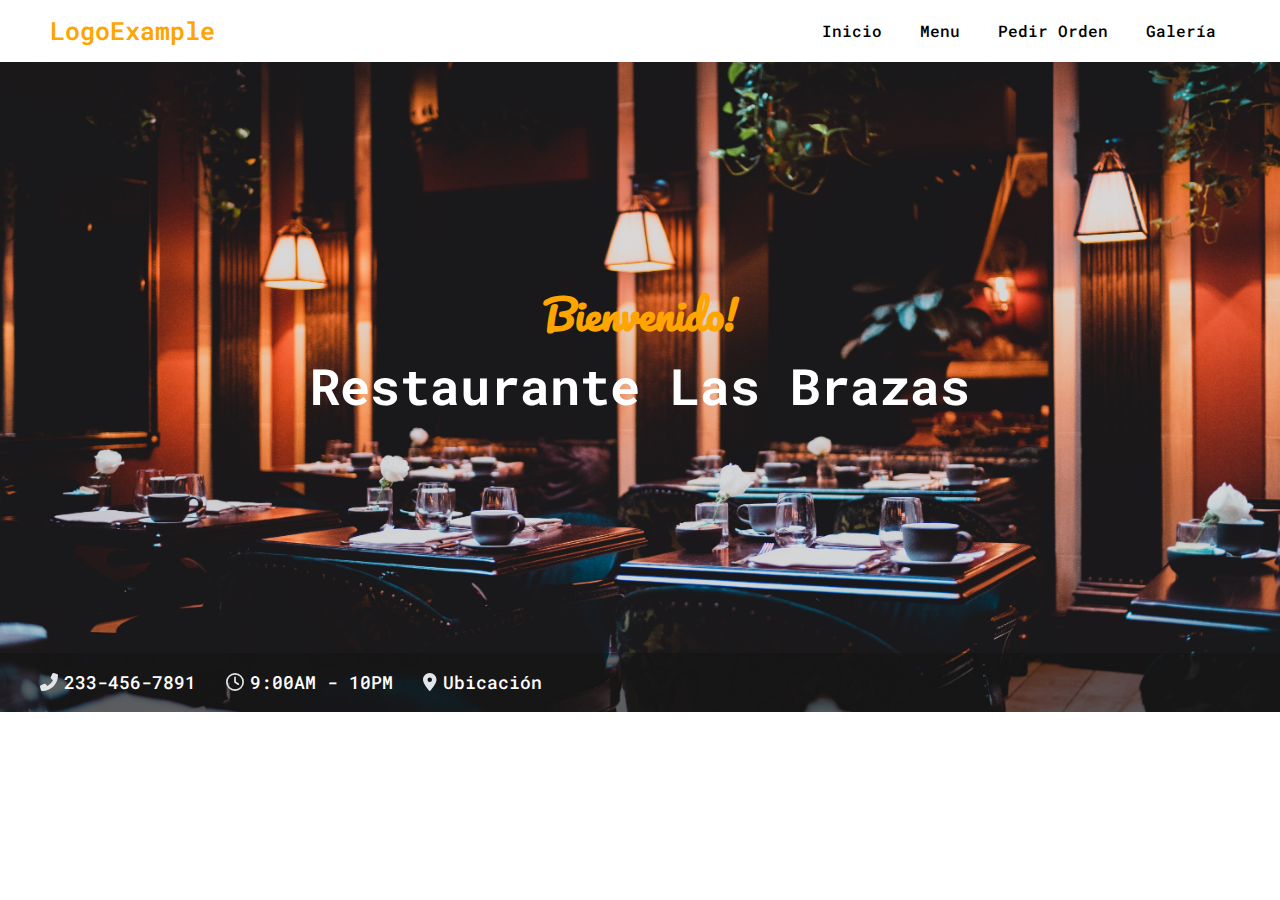
<file: index.html>
<!DOCTYPE html>
<html lang="en">
<head>
   <meta charset="UTF-8">
   <meta name="viewport" content="width=device-width, initial-scale=1.0">
   <link rel="stylesheet" href="assets/css/normalize.css">
   <link rel="stylesheet" href="assets/css/style.css">
   <title>Restaurant - WebSite</title>
</head>

<body>
   <header class="header">
      <div class="header-nav">
         <nav class="main-nav container">
            <div class="nav-logo">
               <a href="/">Logo<span>Example</span></a>
            </div>
            <div class="nav-links">
               <a href="/">Inicio</a>
               <a href="menu">Menu</a>
               <a href="make-order.html">Pedir Orden</a>
               <a href="galery.html">Galería</a>
            </div>
         </nav>
      </div>
      <div class="header-bg-img">
         <div class="header-text">
            <p class="welcome-text">Bienvenido!</p>
            <h1>Restaurante Las Brazas</h1>
            <div class="bg-gradient">
               <div class="info container">
                  <a href="#">
                     <div>
                        <svg xmlns="http://www.w3.org/2000/svg" height="1em"
                           viewBox="0 0 512 512"><!--! Font Awesome Free 6.4.2 by @fontawesome - https://fontawesome.com License - https://fontawesome.com/license (Commercial License) Copyright 2023 Fonticons, Inc. -->
                           <path
                              d="M347.1 24.6c7.7-18.6 28-28.5 47.4-23.2l88 24C499.9 30.2 512 46 512 64c0 247.4-200.6 448-448 448c-18 0-33.8-12.1-38.6-29.5l-24-88c-5.3-19.4 4.6-39.7 23.2-47.4l96-40c16.3-6.8 35.2-2.1 46.3 11.6L207.3 368c70.4-33.3 127.4-90.3 160.7-160.7L318.7 167c-13.7-11.2-18.4-30-11.6-46.3l40-96z" />
                        </svg>233-456-7891
                     </div>
                  </a>
                  <a href="#">
                     <div>
                        <svg xmlns="http://www.w3.org/2000/svg" height="1em"
                           viewBox="0 0 512 512"><!--! Font Awesome Free 6.4.2 by @fontawesome - https://fontawesome.com License - https://fontawesome.com/license (Commercial License) Copyright 2023 Fonticons, Inc. -->
                           <path
                              d="M464 256A208 208 0 1 1 48 256a208 208 0 1 1 416 0zM0 256a256 256 0 1 0 512 0A256 256 0 1 0 0 256zM232 120V256c0 8 4 15.5 10.7 20l96 64c11 7.4 25.9 4.4 33.3-6.7s4.4-25.9-6.7-33.3L280 243.2V120c0-13.3-10.7-24-24-24s-24 10.7-24 24z" />
                        </svg>
                        9:00AM - 10PM
                     </div>
                  </a>
                  <a href="#">
                     <div>
                        <svg xmlns="http://www.w3.org/2000/svg" height="1em"
                           viewBox="0 0 384 512"><!--! Font Awesome Free 6.4.2 by @fontawesome - https://fontawesome.com License - https://fontawesome.com/license (Commercial License) Copyright 2023 Fonticons, Inc. -->
                           <path
                              d="M215.7 499.2C267 435 384 279.4 384 192C384 86 298 0 192 0S0 86 0 192c0 87.4 117 243 168.3 307.2c12.3 15.3 35.1 15.3 47.4 0zM192 128a64 64 0 1 1 0 128 64 64 0 1 1 0-128z" />
                        </svg>
                        Ubicación
                     </div>
                  </a>
               </div>
            </div>
         </div>
      </div>
   </header>
</body>

</html>
</file>
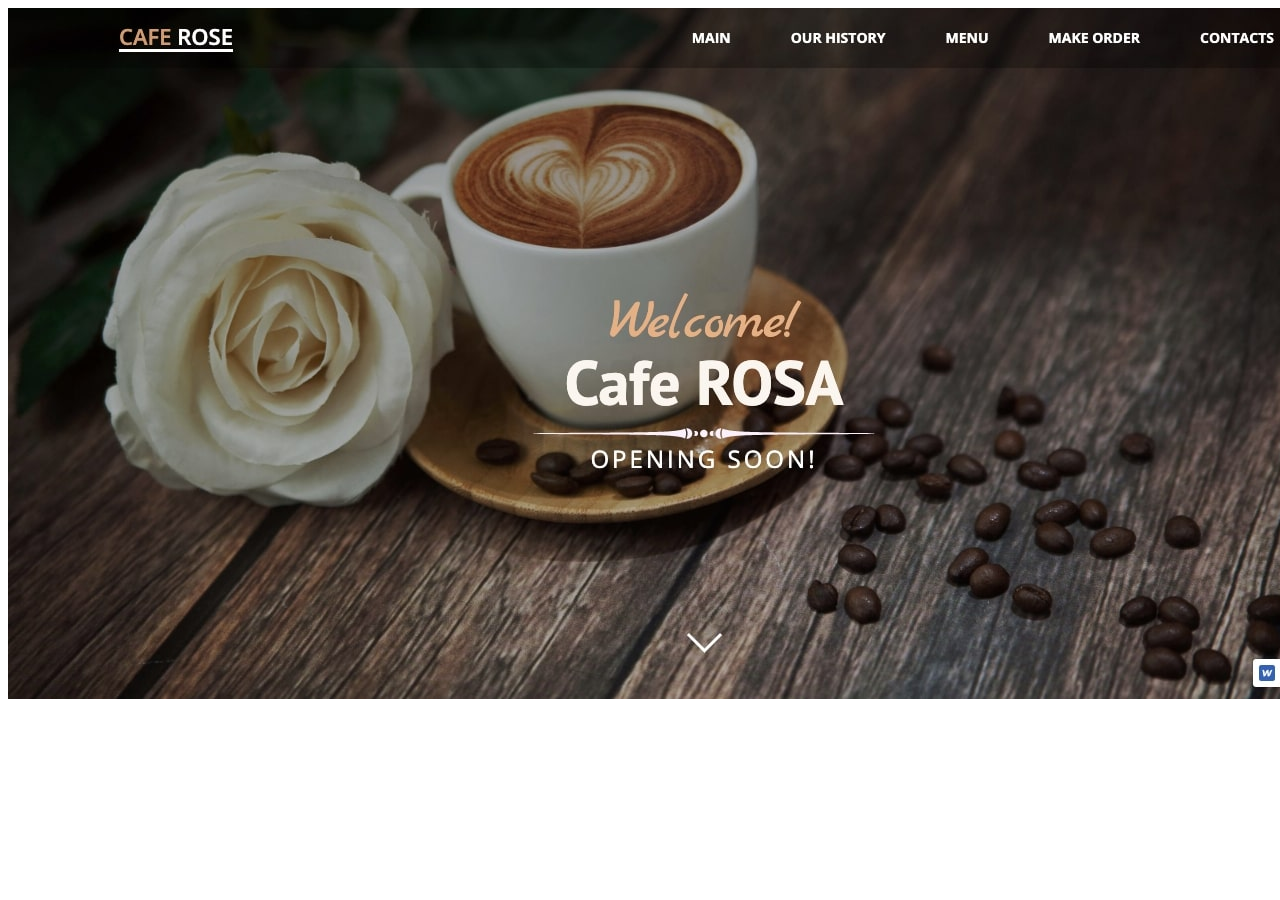
<file: design.html>
<!DOCTYPE html>
<html lang="en">
<head>
   <meta charset="UTF-8">
   <meta name="viewport" content="width=device-width, initial-scale=1.0">
   <title>Document</title>
</head>
<body>
   <img src="assets/images/desig.jpg" alt="design">
</body>
</html>
</file>
<file: assets/css/style.css>
@import url('https://fonts.googleapis.com/css2?family=Open+Sans:wght@400;500;700&family=Pacifico&family=Roboto+Mono:wght@400;500;700&display=swap');

html {
   box-sizing: border-box;
   font-size: 62.5%;
}

*,
*:after,
*:before {
   box-sizing: inherit;
}

body {
   font-size: 1.6rem;
   line-height: 1.6;
   font-family: 'Open Sans', sans-serif;
}

h1,
h2,
h3 {
   font-family: 'Roboto Mono', monospace;
   margin: 2rem 0;
}

a {
   color: #000;
   text-decoration: none;
}

.container {
   max-width: 120rem;
   width: 96%;
   margin: 0 auto;
}

.main-nav {
   display: flex;
   justify-content: space-between;
   align-items: center;
   padding: 1rem;
   font-weight: 500;
   font-family: 'Roboto Mono';
}

.nav-logo a {
   font-size: 2.5rem;
   color: #ffa500;
   font-weight: 600;
}

.nav-links {
   display: flex;
   gap: 1rem;
}

.nav-links a {
   padding: .8rem 1.4rem;
   transition: background-color .2s;
}

.nav-links a:hover {
   background-color: rgba(78, 75, 75, 0.2);
}

.header-bg-img {
   background-image: url(../images/bg_header.jpg);
   height: 65rem;
   background-position: center center;
   background-size: cover;
   background-repeat: no-repeat;
   text-align: center;
   padding-top: 18rem;
   position: relative;
}

.header-bg-img .welcome-text {
   font-size: 4rem;
   font-weight: bold;
   font-family: 'Pacifico', cursive;
   color: #ffa500;
   margin-bottom: 0;
}

.header-bg-img h1 {
   font-size: 5rem;
   margin: 0;
   color: #fff;
}

.bg-gradient {
   background-color: rgba(20, 20, 20, 0.6);
   position: absolute;
   bottom: 0;
   padding: 1.5rem 0;
   width: 100%;
}

.header-text .info {
   display: flex;
   gap: 3rem;
   color: #fff;
   font-family: 'Roboto Mono', monospace;
   font-size: 1.8rem;
   font-weight: 500;
}

.header-text .info a {
   color: #fff;
}

.header-text .info div {
   display: flex;
   align-items: center;
   gap: .6rem;
}

.header-text .info svg {
   fill: #e2e5e9
}
</file>
